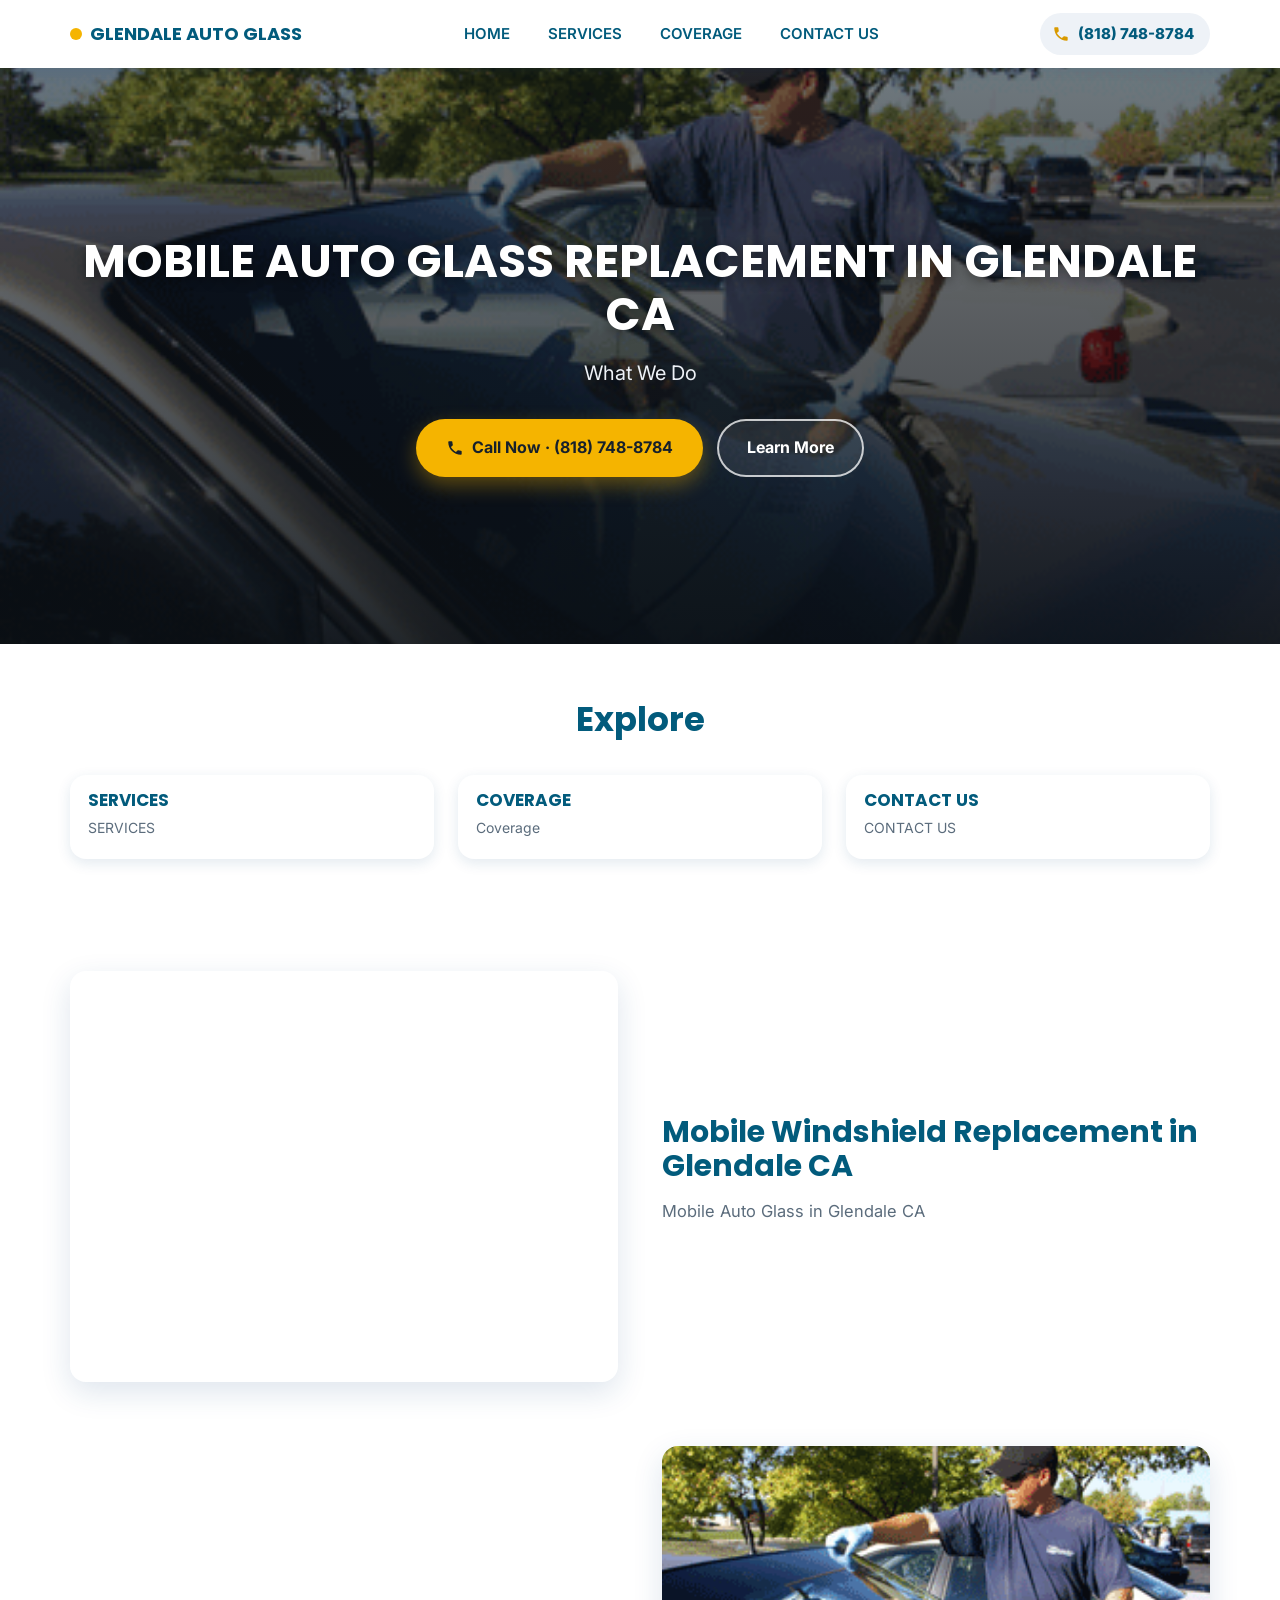
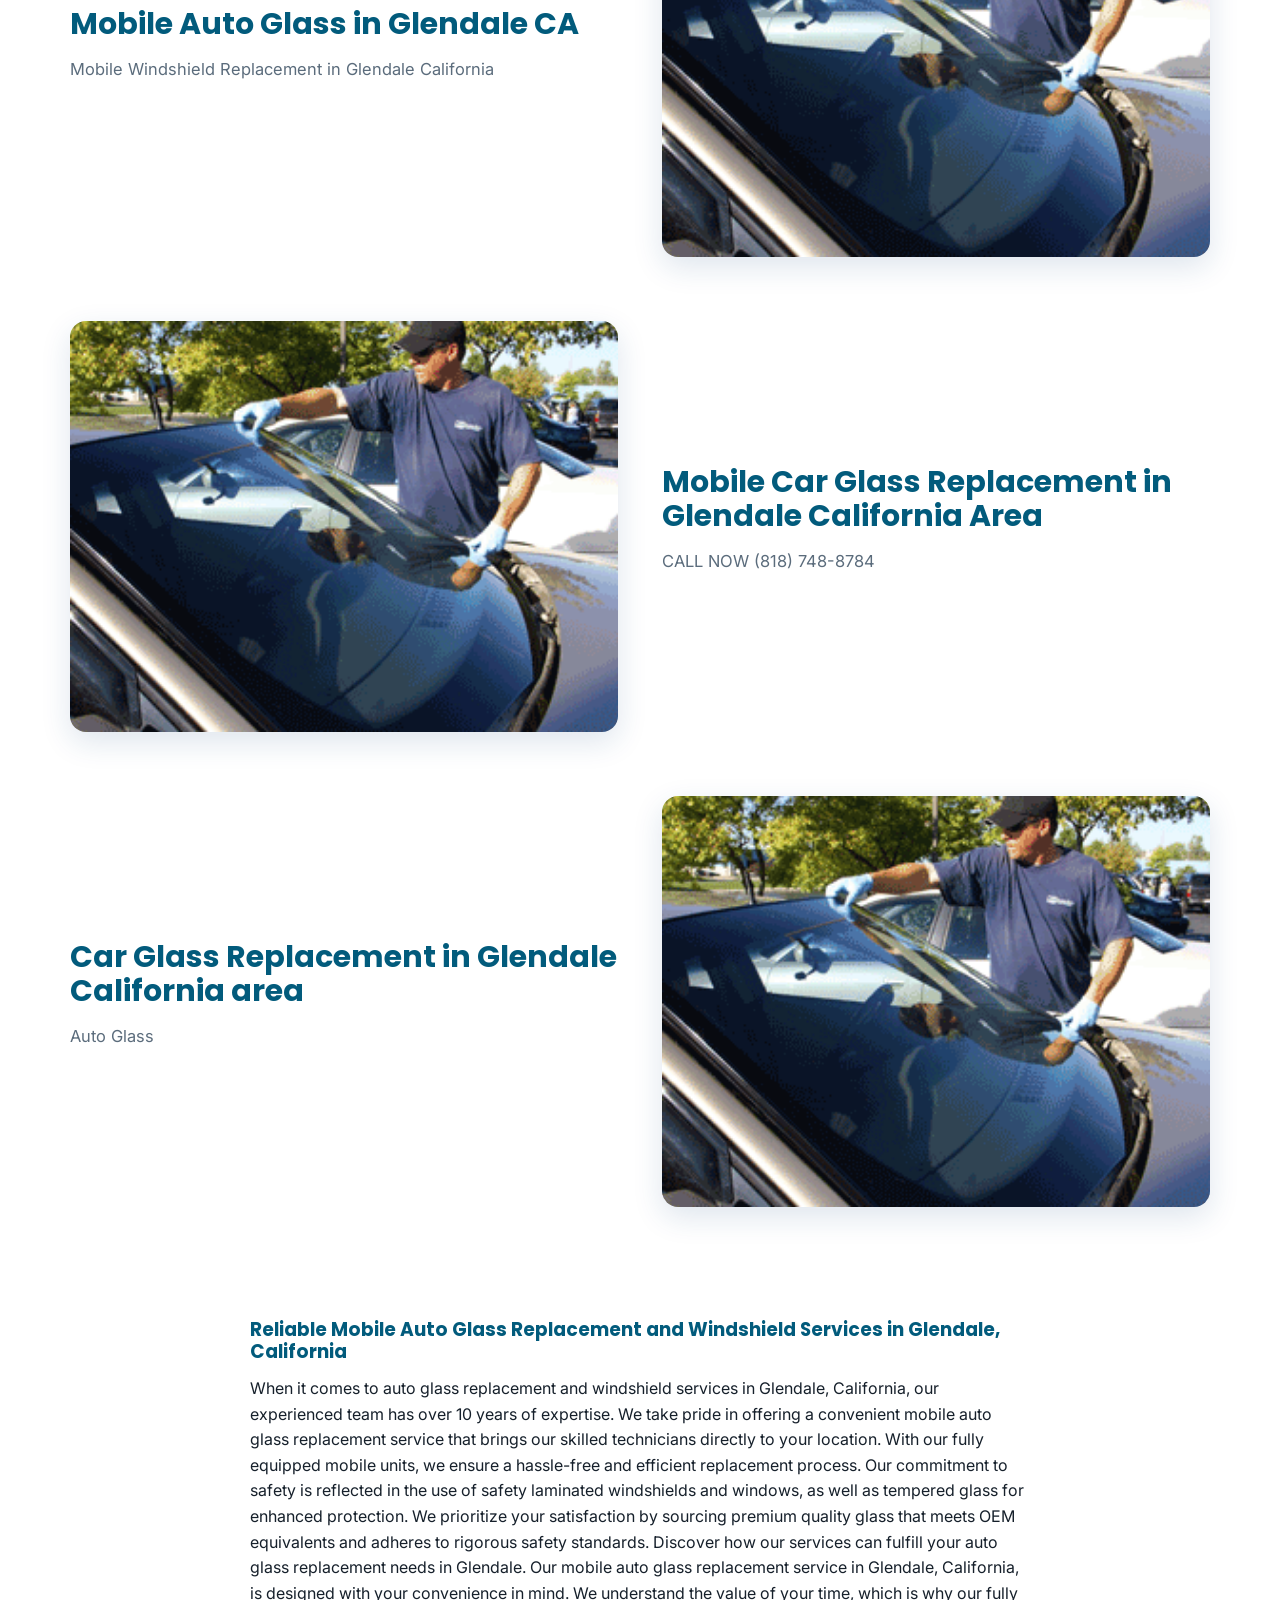
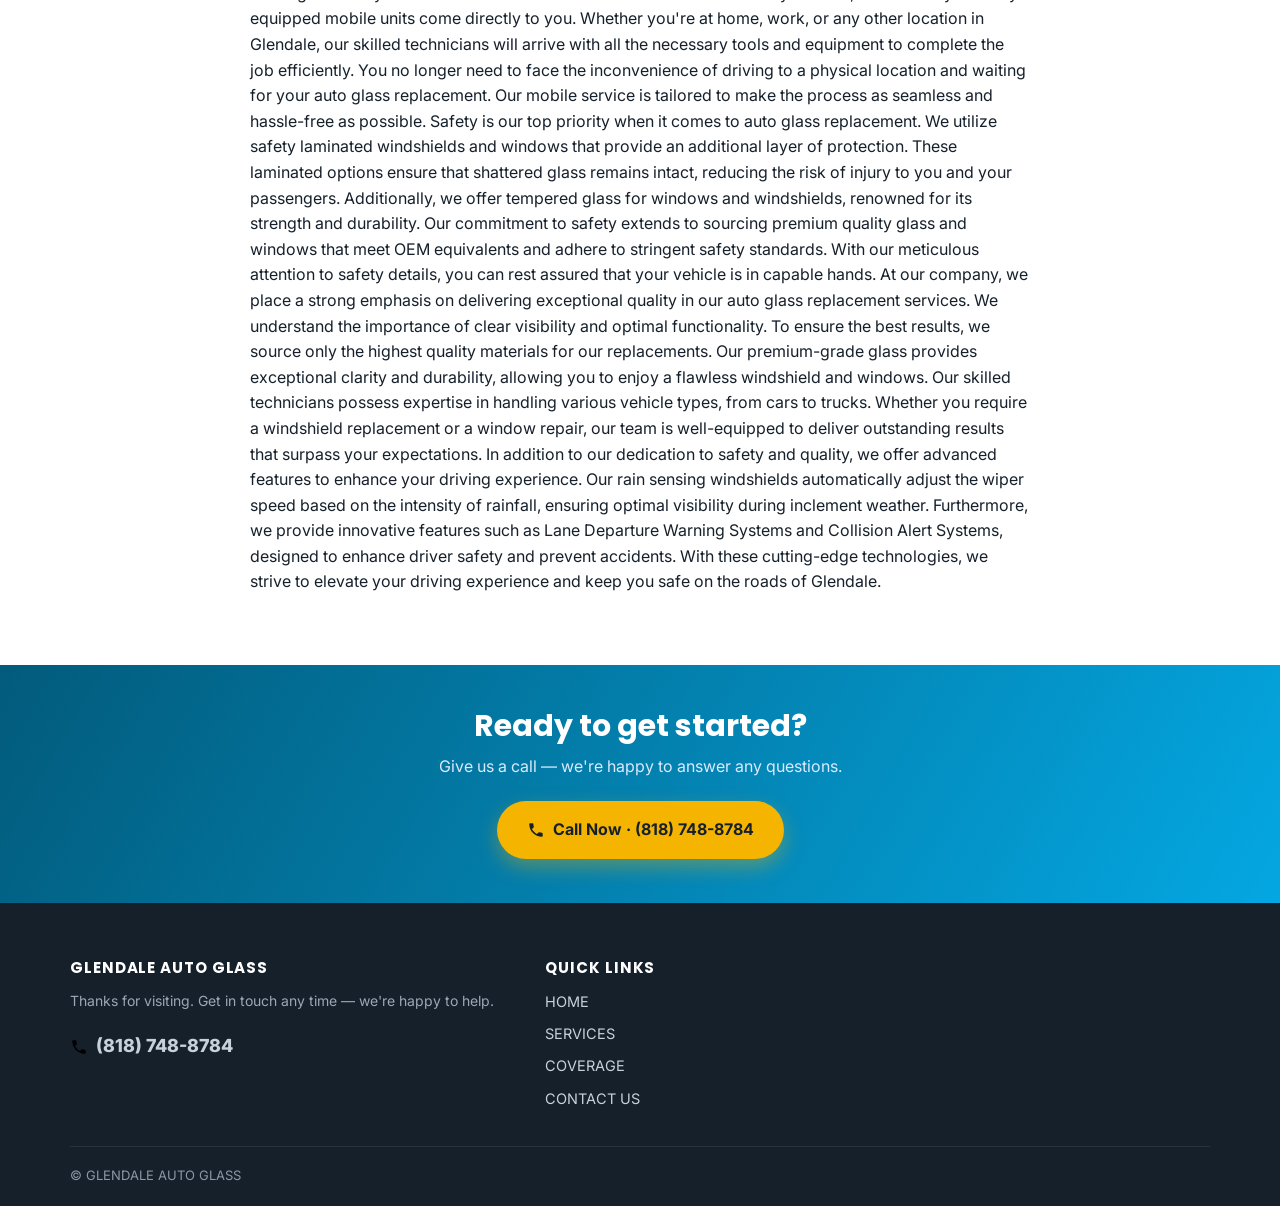
<file: index.html>
<!DOCTYPE html>
<html lang="en">
<head>
<meta charset="utf-8"/>
<meta name="viewport" content="width=device-width, initial-scale=1"/>
<title>Mobile Auto Glass Replacement in Glendale, CA Windshield Replacement in Glendale, California Car Glass</title>
<meta name="description" content="We provide mobile auto glass replacement in Glendale, California. Also mobile windshield replacement in Glendale, CA. Call us today for a quote at (818) 748-8784."/>
<link rel="preconnect" href="https://fonts.googleapis.com">
<link href="assets/redesign.css" rel="stylesheet"/>
</head>
<body>

<header class="site-header">
  <div class="header-bar">
    <a href="index.html" class="brand"><span class="dot"></span>GLENDALE AUTO GLASS</a>
    <nav class="main-nav"><a href="index.html">HOME</a><a href="services.html">SERVICES</a><a href="coverage.html">COVERAGE</a><a href="contact-us.html">CONTACT US</a></nav>
    <div class="header-cta">
      <a class="phone-pill" href="tel:8187488784"><svg viewBox="0 0 24 24"><path d="M6.6 10.8c1.4 2.8 3.8 5.1 6.6 6.6l2.2-2.2c.3-.3.7-.4 1-.2 1.1.4 2.3.6 3.5.6.6 0 1 .4 1 1V20c0 .6-.4 1-1 1C10.6 21 3 13.4 3 4c0-.6.4-1 1-1h3.5c.6 0 1 .4 1 1 0 1.2.2 2.4.6 3.5.1.4 0 .8-.3 1L6.6 10.8z"/></svg><span class="btn-label">(818) 748-8784</span></a>
      <button class="nav-toggle" aria-label="Open menu"><span></span><span></span><span></span></button>
    </div>
  </div>
  <div class="nav-backdrop"></div>
</header>


<section class="hero" style="background-image:url('images/img_9cccc3492d.gif')">
  <div class="hero-inner">
    <h1>MOBILE AUTO GLASS REPLACEMENT IN GLENDALE CA</h1>
    <p class="lead">What We Do</p>
    <div class="hero-actions">
      <a class="btn btn-accent" href="tel:8187488784"><svg viewBox="0 0 24 24"><path d="M6.6 10.8c1.4 2.8 3.8 5.1 6.6 6.6l2.2-2.2c.3-.3.7-.4 1-.2 1.1.4 2.3.6 3.5.6.6 0 1 .4 1 1V20c0 .6-.4 1-1 1C10.6 21 3 13.4 3 4c0-.6.4-1 1-1h3.5c.6 0 1 .4 1 1 0 1.2.2 2.4.6 3.5.1.4 0 .8-.3 1L6.6 10.8z"/></svg> Call Now &middot; (818) 748-8784</a>
      <a class="btn btn-outline" href="#more">Learn More</a>
    </div>
  </div>
</section>

<section class="section">
  <div class="container">
    <div class="section-head"><h2>Explore</h2></div>
    <div class="grid grid-3">
<a class="card" href="services.html" style="text-decoration:none;">
  <div class="card-body"><h3>SERVICES</h3><p>SERVICES</p></div>
</a>
<a class="card" href="coverage.html" style="text-decoration:none;">
  <div class="card-body"><h3>COVERAGE</h3><p>Coverage</p></div>
</a>
<a class="card" href="contact-us.html" style="text-decoration:none;">
  <div class="card-body"><h3>CONTACT US</h3><p>CONTACT US</p></div>
</a></div>
  </div>
</section>
<section class="section" id="more"><div class="container">
<div class="feature-row">
  <div class="feature-media"><img src="images/tFShtyqz6UOqr9QYzt8XzQ.png" alt="Mobile Windshield Replacement in Glendale CA" loading="lazy"/></div>
  <div class="feature-text">
    <h2>Mobile Windshield Replacement in Glendale CA</h2>
    <p>Mobile Auto Glass in Glendale CA</p>
  </div>
</div>

<div class="feature-row reverse">
  <div class="feature-media"><img src="images/img_9cccc3492d.gif" alt="Mobile Auto Glass in Glendale CA" loading="lazy"/></div>
  <div class="feature-text">
    <h2>Mobile Auto Glass in Glendale CA</h2>
    <p>Mobile Windshield Replacement in Glendale California</p>
  </div>
</div>

<div class="feature-row">
  <div class="feature-media"><img src="images/img_9cccc3492d.gif" alt="Mobile Car Glass Replacement in Glendale California Area" loading="lazy"/></div>
  <div class="feature-text">
    <h2>Mobile Car Glass Replacement in Glendale California Area</h2>
    <p>CALL NOW (818) 748-8784</p>
  </div>
</div>

<div class="feature-row reverse">
  <div class="feature-media"><img src="images/img_9cccc3492d.gif" alt="Car Glass Replacement in Glendale California area" loading="lazy"/></div>
  <div class="feature-text">
    <h2>Car Glass Replacement in Glendale California area</h2>
    <p>Auto Glass</p>
  </div>
</div>
</div></section><section class="section"><div class="container" style="max-width:820px;"><h3>Reliable Mobile Auto Glass Replacement and Windshield Services in Glendale, California</h3><p>When it comes to auto glass replacement and windshield services in Glendale, California, our experienced team has over 10 years of expertise. We take pride in offering a convenient mobile auto glass replacement service that brings our skilled technicians directly to your location. With our fully equipped mobile units, we ensure a hassle-free and efficient replacement process. Our commitment to safety is reflected in the use of safety laminated windshields and windows, as well as tempered glass for enhanced protection. We prioritize your satisfaction by sourcing premium quality glass that meets OEM equivalents and adheres to rigorous safety standards. Discover how our services can fulfill your auto glass replacement needs in Glendale. Our mobile auto glass replacement service in Glendale, California, is designed with your convenience in mind. We understand the value of your time, which is why our fully equipped mobile units come directly to you. Whether you&#x27;re at home, work, or any other location in Glendale, our skilled technicians will arrive with all the necessary tools and equipment to complete the job efficiently. You no longer need to face the inconvenience of driving to a physical location and waiting for your auto glass replacement. Our mobile service is tailored to make the process as seamless and hassle-free as possible. Safety is our top priority when it comes to auto glass replacement. We utilize safety laminated windshields and windows that provide an additional layer of protection. These laminated options ensure that shattered glass remains intact, reducing the risk of injury to you and your passengers. Additionally, we offer tempered glass for windows and windshields, renowned for its strength and durability. Our commitment to safety extends to sourcing premium quality glass and windows that meet OEM equivalents and adhere to stringent safety standards. With our meticulous attention to safety details, you can rest assured that your vehicle is in capable hands. At our company, we place a strong emphasis on delivering exceptional quality in our auto glass replacement services. We understand the importance of clear visibility and optimal functionality. To ensure the best results, we source only the highest quality materials for our replacements. Our premium-grade glass provides exceptional clarity and durability, allowing you to enjoy a flawless windshield and windows. Our skilled technicians possess expertise in handling various vehicle types, from cars to trucks. Whether you require a windshield replacement or a window repair, our team is well-equipped to deliver outstanding results that surpass your expectations. In addition to our dedication to safety and quality, we offer advanced features to enhance your driving experience. Our rain sensing windshields automatically adjust the wiper speed based on the intensity of rainfall, ensuring optimal visibility during inclement weather. Furthermore, we provide innovative features such as Lane Departure Warning Systems and Collision Alert Systems, designed to enhance driver safety and prevent accidents. With these cutting-edge technologies, we strive to elevate your driving experience and keep you safe on the roads of Glendale.</p></div></section>
<section class="cta-band">
  <div class="container">
    <h2>Ready to get started?</h2>
    <p>Give us a call — we're happy to answer any questions.</p>
    <a class="btn btn-accent" href="tel:8187488784"><svg viewBox="0 0 24 24"><path d="M6.6 10.8c1.4 2.8 3.8 5.1 6.6 6.6l2.2-2.2c.3-.3.7-.4 1-.2 1.1.4 2.3.6 3.5.6.6 0 1 .4 1 1V20c0 .6-.4 1-1 1C10.6 21 3 13.4 3 4c0-.6.4-1 1-1h3.5c.6 0 1 .4 1 1 0 1.2.2 2.4.6 3.5.1.4 0 .8-.3 1L6.6 10.8z"/></svg> Call Now &middot; (818) 748-8784</a>
  </div>
</section>


<footer class="site-footer">
  <div class="container">
    <div class="footer-grid">
      <div class="footer-brand">
        <h4>GLENDALE AUTO GLASS</h4>
        <p>Thanks for visiting. Get in touch any time — we're happy to help.</p>
        <a class="footer-phone" href="tel:8187488784"><svg viewBox="0 0 24 24"><path d="M6.6 10.8c1.4 2.8 3.8 5.1 6.6 6.6l2.2-2.2c.3-.3.7-.4 1-.2 1.1.4 2.3.6 3.5.6.6 0 1 .4 1 1V20c0 .6-.4 1-1 1C10.6 21 3 13.4 3 4c0-.6.4-1 1-1h3.5c.6 0 1 .4 1 1 0 1.2.2 2.4.6 3.5.1.4 0 .8-.3 1L6.6 10.8z"/></svg> (818) 748-8784</a>
      </div>
      <div>
        <h4>Quick Links</h4>
        <div class="footer-links"><a href="index.html">HOME</a><a href="services.html">SERVICES</a><a href="coverage.html">COVERAGE</a><a href="contact-us.html">CONTACT US</a></div>
      </div>
      
    </div>
    <div class="footer-bottom">
      <span>&copy; GLENDALE AUTO GLASS</span>
    </div>
    
  </div>
</footer>

<script src="assets/redesign.js"></script>
</body>
</html>
</file>
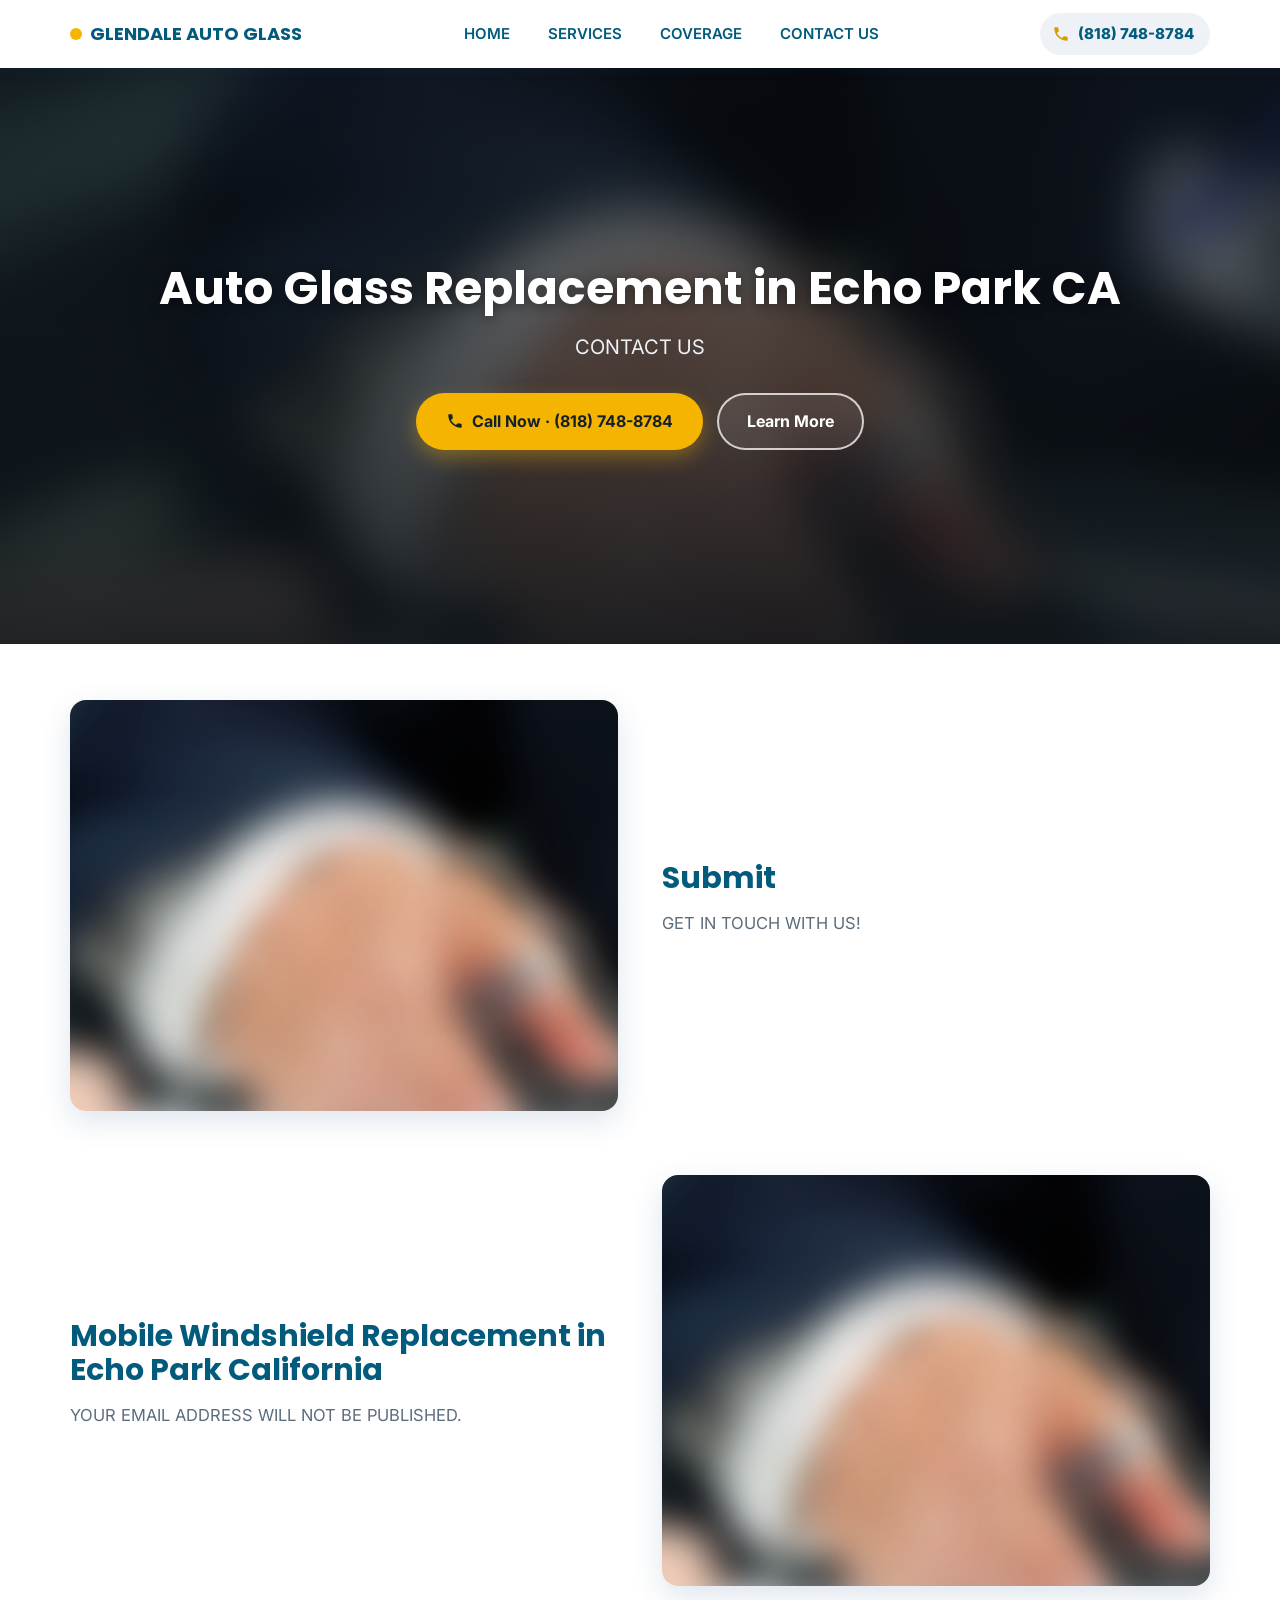
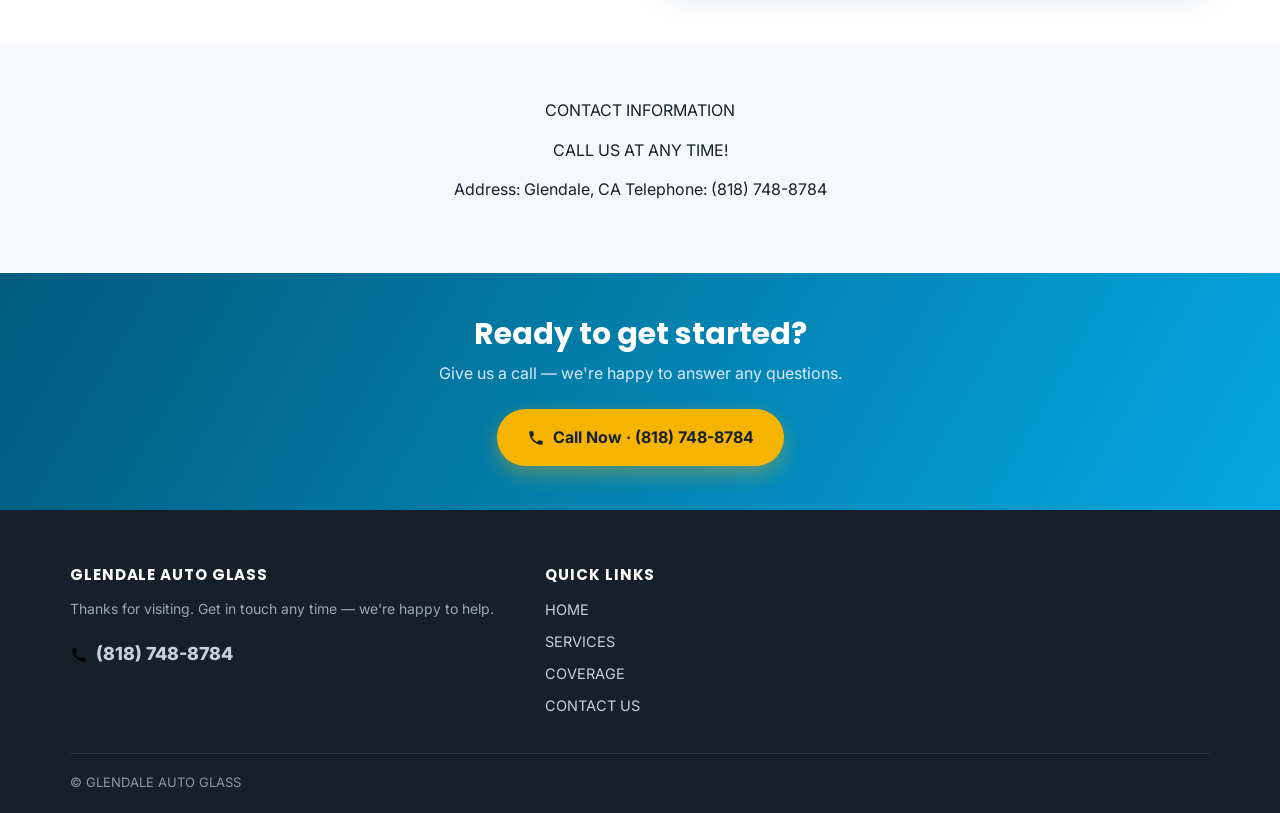
<file: contact-us.html>
<!DOCTYPE html>
<html lang="en">
<head>
<meta charset="utf-8"/>
<meta name="viewport" content="width=device-width, initial-scale=1"/>
<title>Mobile Auto Glass Replacement in Echo Park and Windshield Replacement in Echo Park California</title>
<meta name="description" content="We provide mobile auto glass replacement in Echo Park and windshield replacement in Echo Park area. Give us a call today and get a quick quote at (818) 748-8784"/>
<link rel="preconnect" href="https://fonts.googleapis.com">
<link href="assets/redesign.css" rel="stylesheet"/>
</head>
<body>

<header class="site-header">
  <div class="header-bar">
    <a href="index.html" class="brand"><span class="dot"></span>GLENDALE AUTO GLASS</a>
    <nav class="main-nav"><a href="index.html">HOME</a><a href="services.html">SERVICES</a><a href="coverage.html">COVERAGE</a><a href="contact-us.html">CONTACT US</a></nav>
    <div class="header-cta">
      <a class="phone-pill" href="tel:8187488784"><svg viewBox="0 0 24 24"><path d="M6.6 10.8c1.4 2.8 3.8 5.1 6.6 6.6l2.2-2.2c.3-.3.7-.4 1-.2 1.1.4 2.3.6 3.5.6.6 0 1 .4 1 1V20c0 .6-.4 1-1 1C10.6 21 3 13.4 3 4c0-.6.4-1 1-1h3.5c.6 0 1 .4 1 1 0 1.2.2 2.4.6 3.5.1.4 0 .8-.3 1L6.6 10.8z"/></svg><span class="btn-label">(818) 748-8784</span></a>
      <button class="nav-toggle" aria-label="Open menu"><span></span><span></span><span></span></button>
    </div>
  </div>
  <div class="nav-backdrop"></div>
</header>


<section class="hero" style="background-image:url('images/d3X1ew5riEG--kv8tUr87w.png')">
  <div class="hero-inner">
    <h1>Auto Glass Replacement in Echo Park CA</h1>
    <p class="lead">CONTACT US</p>
    <div class="hero-actions">
      <a class="btn btn-accent" href="tel:8187488784"><svg viewBox="0 0 24 24"><path d="M6.6 10.8c1.4 2.8 3.8 5.1 6.6 6.6l2.2-2.2c.3-.3.7-.4 1-.2 1.1.4 2.3.6 3.5.6.6 0 1 .4 1 1V20c0 .6-.4 1-1 1C10.6 21 3 13.4 3 4c0-.6.4-1 1-1h3.5c.6 0 1 .4 1 1 0 1.2.2 2.4.6 3.5.1.4 0 .8-.3 1L6.6 10.8z"/></svg> Call Now &middot; (818) 748-8784</a>
      <a class="btn btn-outline" href="#more">Learn More</a>
    </div>
  </div>
</section>
<section class="section" id="more"><div class="container">
<div class="feature-row">
  <div class="feature-media"><img src="images/d3X1ew5riEG--kv8tUr87w.png" alt="Submit" loading="lazy"/></div>
  <div class="feature-text">
    <h2>Submit</h2>
    <p>GET IN TOUCH WITH US!</p>
  </div>
</div>

<div class="feature-row reverse">
  <div class="feature-media"><img src="images/d3X1ew5riEG--kv8tUr87w.png" alt="Mobile Windshield Replacement in Echo Park California" loading="lazy"/></div>
  <div class="feature-text">
    <h2>Mobile Windshield Replacement in Echo Park California</h2>
    <p>YOUR EMAIL ADDRESS WILL NOT BE PUBLISHED.</p>
  </div>
</div>
</div></section><section class="section section-alt"><div class="container" style="max-width:820px; text-align:center;"><p>CONTACT INFORMATION</p><p>CALL US AT ANY TIME!</p><p>Address: Glendale, CA Telephone: (818) 748-8784</p></div></section>
<section class="cta-band">
  <div class="container">
    <h2>Ready to get started?</h2>
    <p>Give us a call — we're happy to answer any questions.</p>
    <a class="btn btn-accent" href="tel:8187488784"><svg viewBox="0 0 24 24"><path d="M6.6 10.8c1.4 2.8 3.8 5.1 6.6 6.6l2.2-2.2c.3-.3.7-.4 1-.2 1.1.4 2.3.6 3.5.6.6 0 1 .4 1 1V20c0 .6-.4 1-1 1C10.6 21 3 13.4 3 4c0-.6.4-1 1-1h3.5c.6 0 1 .4 1 1 0 1.2.2 2.4.6 3.5.1.4 0 .8-.3 1L6.6 10.8z"/></svg> Call Now &middot; (818) 748-8784</a>
  </div>
</section>


<footer class="site-footer">
  <div class="container">
    <div class="footer-grid">
      <div class="footer-brand">
        <h4>GLENDALE AUTO GLASS</h4>
        <p>Thanks for visiting. Get in touch any time — we're happy to help.</p>
        <a class="footer-phone" href="tel:8187488784"><svg viewBox="0 0 24 24"><path d="M6.6 10.8c1.4 2.8 3.8 5.1 6.6 6.6l2.2-2.2c.3-.3.7-.4 1-.2 1.1.4 2.3.6 3.5.6.6 0 1 .4 1 1V20c0 .6-.4 1-1 1C10.6 21 3 13.4 3 4c0-.6.4-1 1-1h3.5c.6 0 1 .4 1 1 0 1.2.2 2.4.6 3.5.1.4 0 .8-.3 1L6.6 10.8z"/></svg> (818) 748-8784</a>
      </div>
      <div>
        <h4>Quick Links</h4>
        <div class="footer-links"><a href="index.html">HOME</a><a href="services.html">SERVICES</a><a href="coverage.html">COVERAGE</a><a href="contact-us.html">CONTACT US</a></div>
      </div>
      
    </div>
    <div class="footer-bottom">
      <span>&copy; GLENDALE AUTO GLASS</span>
    </div>
    
  </div>
</footer>

<script src="assets/redesign.js"></script>
</body>
</html>
</file>
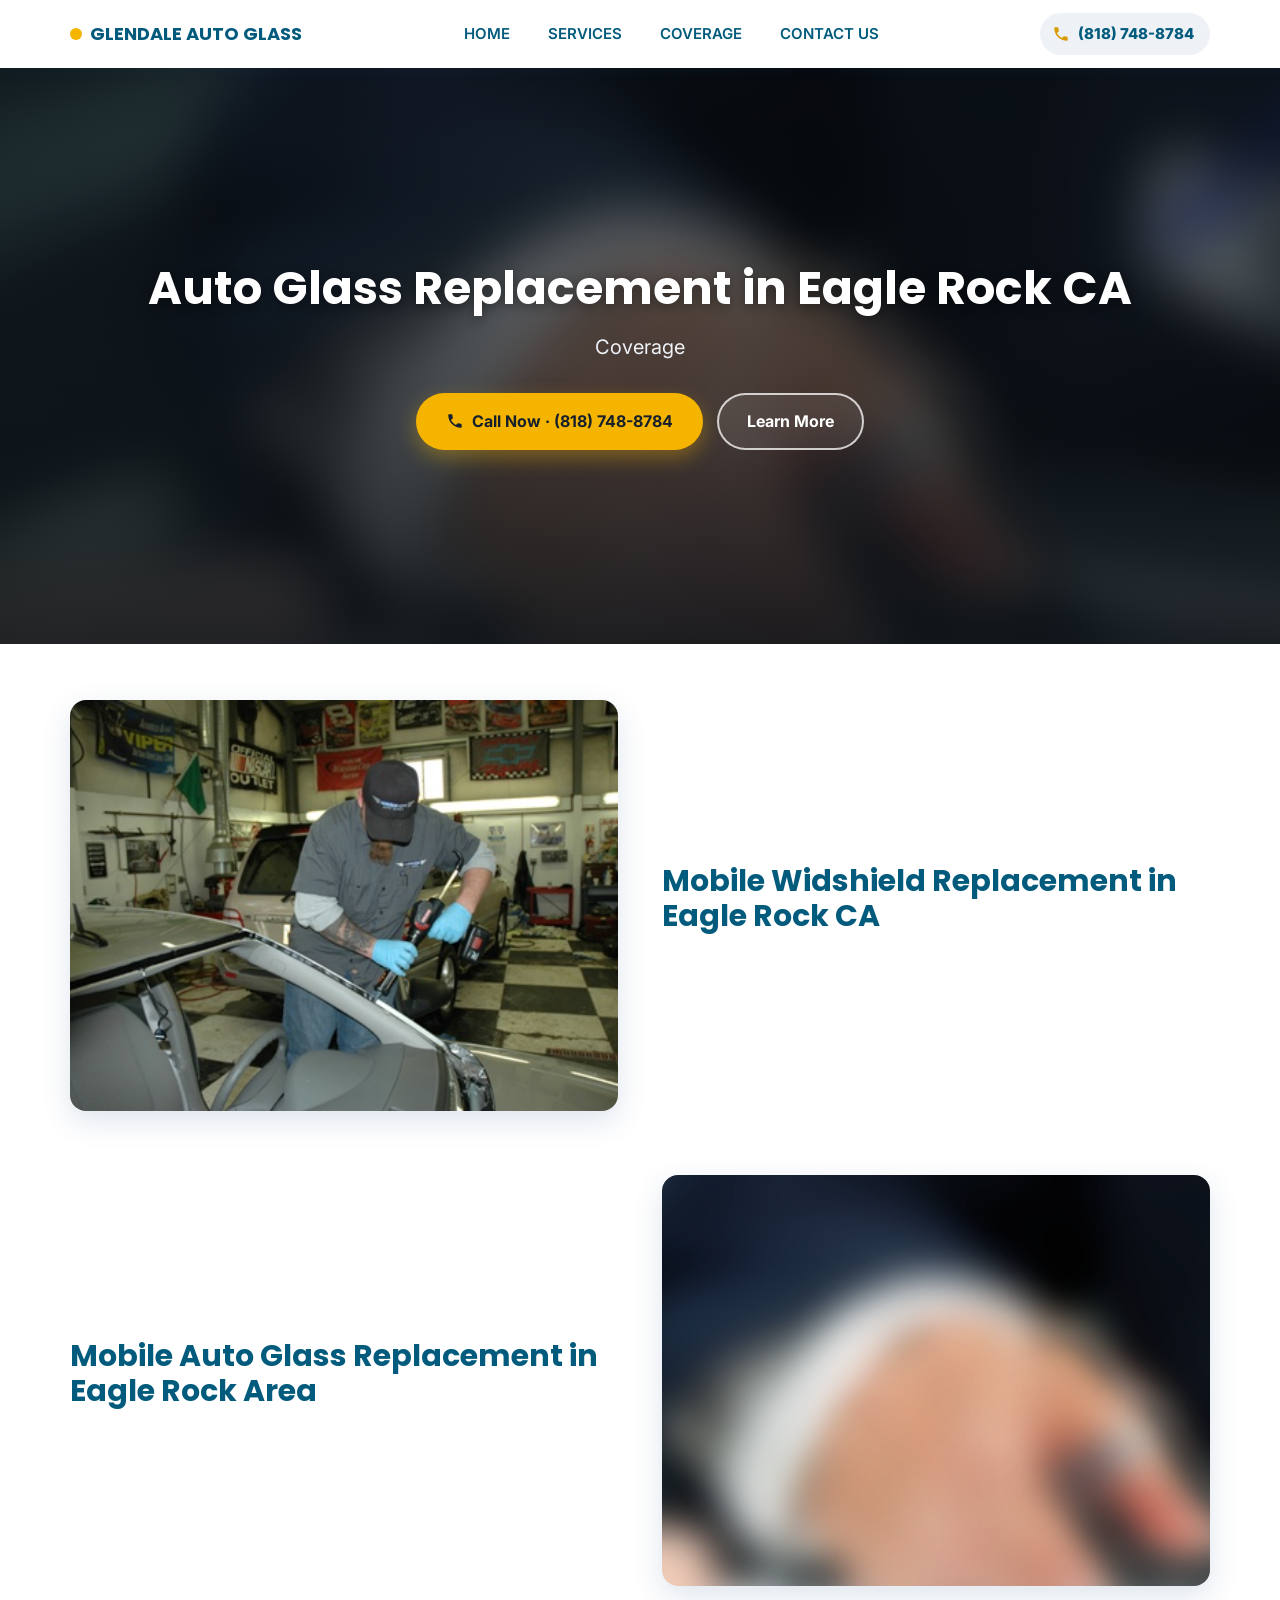
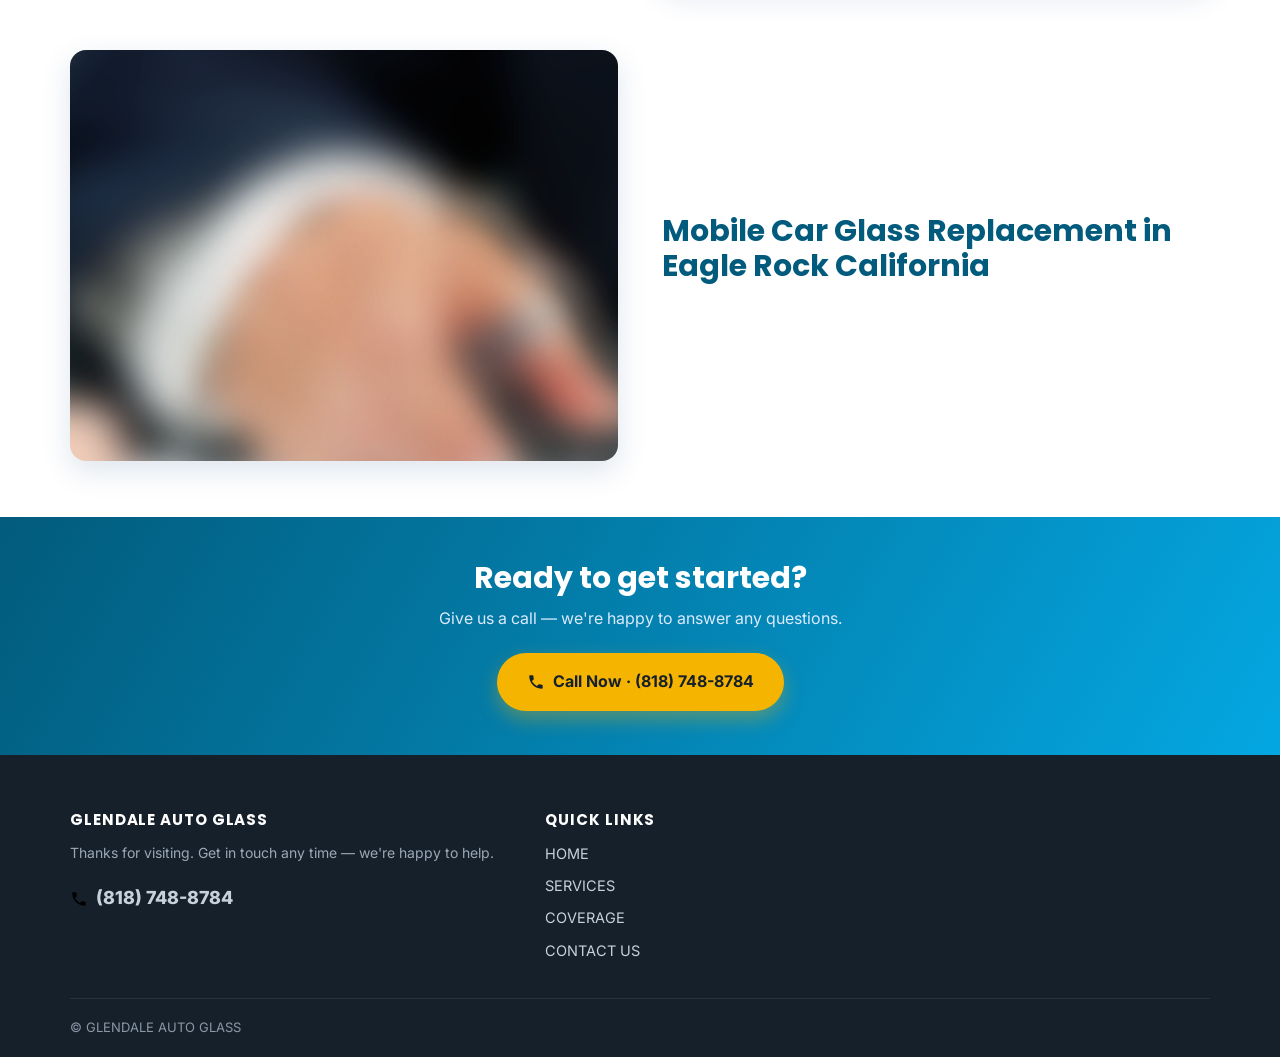
<file: coverage.html>
<!DOCTYPE html>
<html lang="en">
<head>
<meta charset="utf-8"/>
<meta name="viewport" content="width=device-width, initial-scale=1"/>
<title>Mobile Auto Glass Replacement in Eagle Rock and Windshield Replacement in Eagle Rock CA</title>
<meta name="description" content="We provide mobile auto glass replacement in Eagle Rock area and Windshield replacement in Eagle Rock California. Give us a call toda and get a quote at (818) 748-8784."/>
<link rel="preconnect" href="https://fonts.googleapis.com">
<link href="assets/redesign.css" rel="stylesheet"/>
</head>
<body>

<header class="site-header">
  <div class="header-bar">
    <a href="index.html" class="brand"><span class="dot"></span>GLENDALE AUTO GLASS</a>
    <nav class="main-nav"><a href="index.html">HOME</a><a href="services.html">SERVICES</a><a href="coverage.html">COVERAGE</a><a href="contact-us.html">CONTACT US</a></nav>
    <div class="header-cta">
      <a class="phone-pill" href="tel:8187488784"><svg viewBox="0 0 24 24"><path d="M6.6 10.8c1.4 2.8 3.8 5.1 6.6 6.6l2.2-2.2c.3-.3.7-.4 1-.2 1.1.4 2.3.6 3.5.6.6 0 1 .4 1 1V20c0 .6-.4 1-1 1C10.6 21 3 13.4 3 4c0-.6.4-1 1-1h3.5c.6 0 1 .4 1 1 0 1.2.2 2.4.6 3.5.1.4 0 .8-.3 1L6.6 10.8z"/></svg><span class="btn-label">(818) 748-8784</span></a>
      <button class="nav-toggle" aria-label="Open menu"><span></span><span></span><span></span></button>
    </div>
  </div>
  <div class="nav-backdrop"></div>
</header>


<section class="hero" style="background-image:url('images/d3X1ew5riEG--kv8tUr87w.png')">
  <div class="hero-inner">
    <h1>Auto Glass Replacement in Eagle Rock CA</h1>
    <p class="lead">Coverage</p>
    <div class="hero-actions">
      <a class="btn btn-accent" href="tel:8187488784"><svg viewBox="0 0 24 24"><path d="M6.6 10.8c1.4 2.8 3.8 5.1 6.6 6.6l2.2-2.2c.3-.3.7-.4 1-.2 1.1.4 2.3.6 3.5.6.6 0 1 .4 1 1V20c0 .6-.4 1-1 1C10.6 21 3 13.4 3 4c0-.6.4-1 1-1h3.5c.6 0 1 .4 1 1 0 1.2.2 2.4.6 3.5.1.4 0 .8-.3 1L6.6 10.8z"/></svg> Call Now &middot; (818) 748-8784</a>
      <a class="btn btn-outline" href="#more">Learn More</a>
    </div>
  </div>
</section>
<section class="section" id="more"><div class="container">
<div class="feature-row">
  <div class="feature-media"><img src="images/img_c58ebc3e62.jpg" alt="Mobile Widshield Replacement in Eagle Rock CA" loading="lazy"/></div>
  <div class="feature-text">
    <h2>Mobile Widshield Replacement in Eagle Rock CA</h2>
    <p></p>
  </div>
</div>

<div class="feature-row reverse">
  <div class="feature-media"><img src="images/d3X1ew5riEG--kv8tUr87w.png" alt="Mobile Auto Glass Replacement in Eagle Rock Area" loading="lazy"/></div>
  <div class="feature-text">
    <h2>Mobile Auto Glass Replacement in Eagle Rock Area</h2>
    <p></p>
  </div>
</div>

<div class="feature-row">
  <div class="feature-media"><img src="images/d3X1ew5riEG--kv8tUr87w.png" alt="Mobile Car Glass Replacement in Eagle Rock California" loading="lazy"/></div>
  <div class="feature-text">
    <h2>Mobile Car Glass Replacement in Eagle Rock California</h2>
    <p></p>
  </div>
</div>
</div></section>
<section class="cta-band">
  <div class="container">
    <h2>Ready to get started?</h2>
    <p>Give us a call — we're happy to answer any questions.</p>
    <a class="btn btn-accent" href="tel:8187488784"><svg viewBox="0 0 24 24"><path d="M6.6 10.8c1.4 2.8 3.8 5.1 6.6 6.6l2.2-2.2c.3-.3.7-.4 1-.2 1.1.4 2.3.6 3.5.6.6 0 1 .4 1 1V20c0 .6-.4 1-1 1C10.6 21 3 13.4 3 4c0-.6.4-1 1-1h3.5c.6 0 1 .4 1 1 0 1.2.2 2.4.6 3.5.1.4 0 .8-.3 1L6.6 10.8z"/></svg> Call Now &middot; (818) 748-8784</a>
  </div>
</section>


<footer class="site-footer">
  <div class="container">
    <div class="footer-grid">
      <div class="footer-brand">
        <h4>GLENDALE AUTO GLASS</h4>
        <p>Thanks for visiting. Get in touch any time — we're happy to help.</p>
        <a class="footer-phone" href="tel:8187488784"><svg viewBox="0 0 24 24"><path d="M6.6 10.8c1.4 2.8 3.8 5.1 6.6 6.6l2.2-2.2c.3-.3.7-.4 1-.2 1.1.4 2.3.6 3.5.6.6 0 1 .4 1 1V20c0 .6-.4 1-1 1C10.6 21 3 13.4 3 4c0-.6.4-1 1-1h3.5c.6 0 1 .4 1 1 0 1.2.2 2.4.6 3.5.1.4 0 .8-.3 1L6.6 10.8z"/></svg> (818) 748-8784</a>
      </div>
      <div>
        <h4>Quick Links</h4>
        <div class="footer-links"><a href="index.html">HOME</a><a href="services.html">SERVICES</a><a href="coverage.html">COVERAGE</a><a href="contact-us.html">CONTACT US</a></div>
      </div>
      
    </div>
    <div class="footer-bottom">
      <span>&copy; GLENDALE AUTO GLASS</span>
    </div>
    
  </div>
</footer>

<script src="assets/redesign.js"></script>
</body>
</html>
</file>
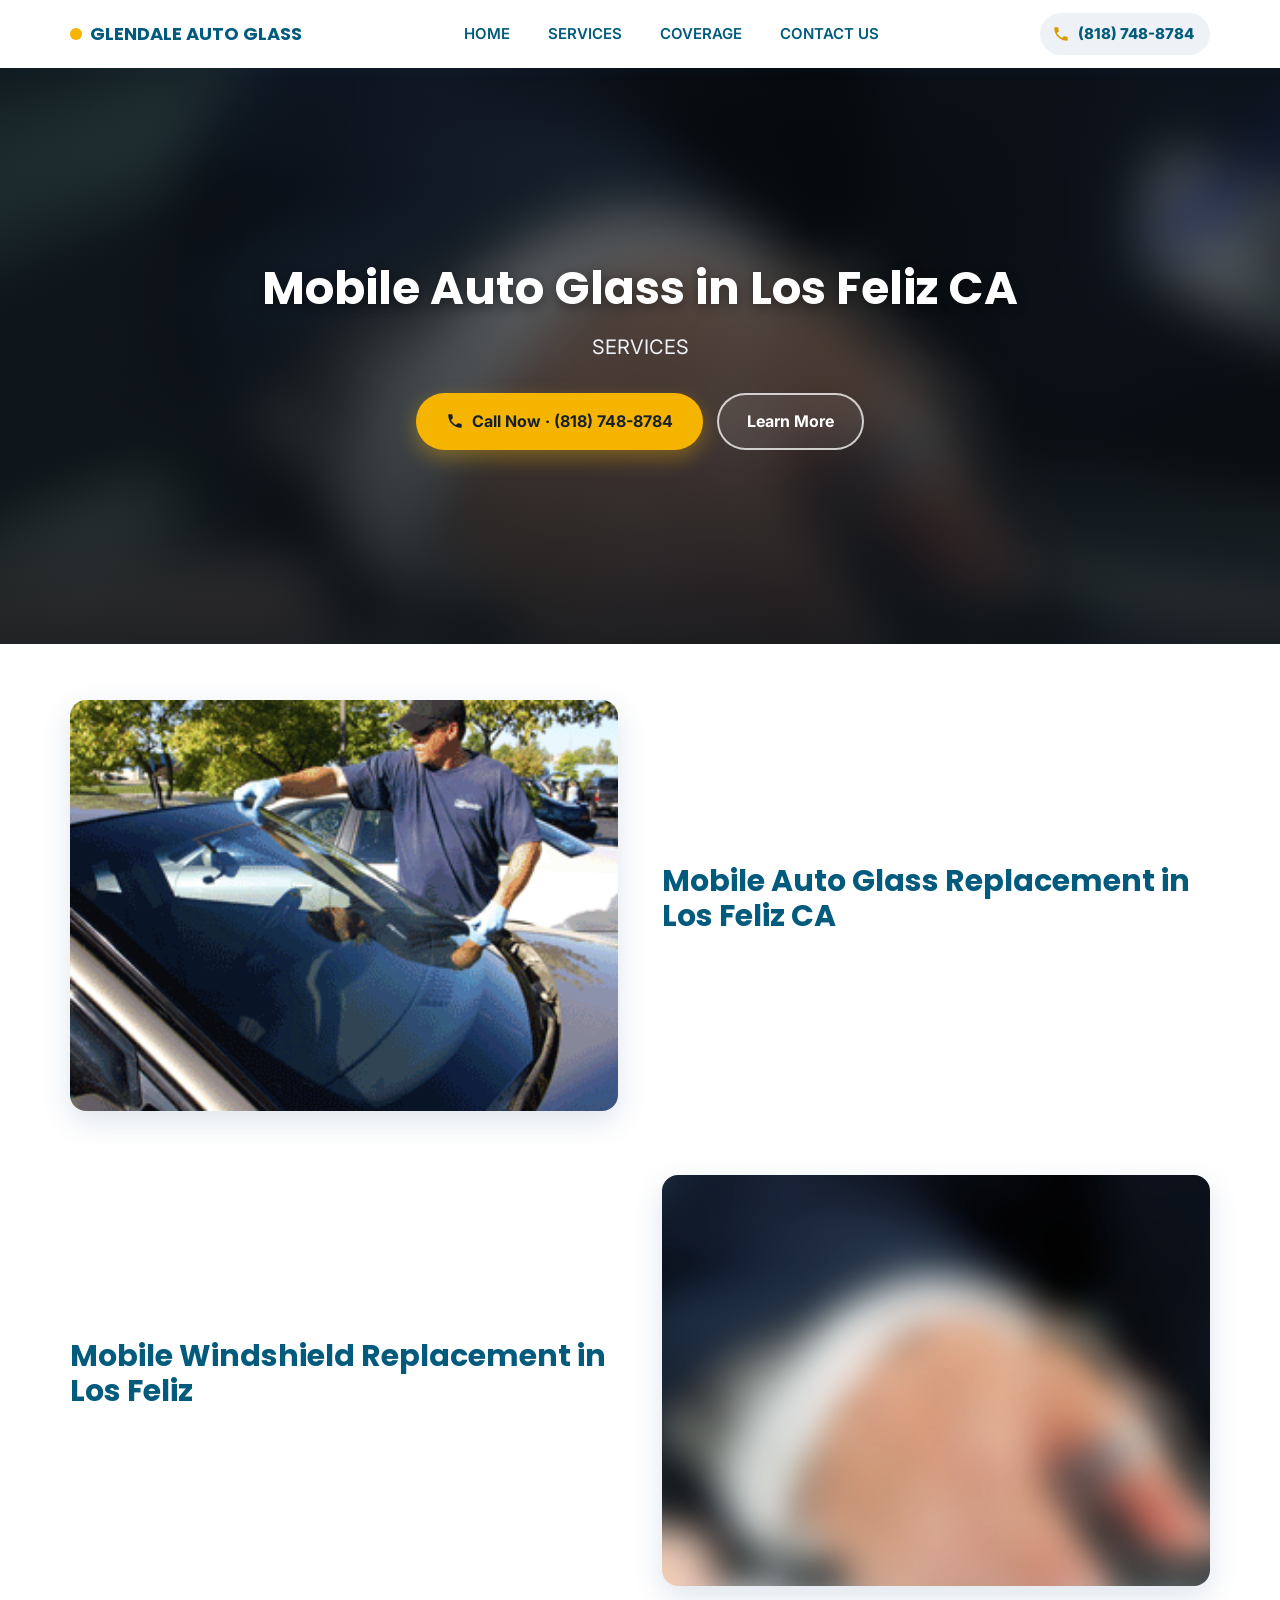
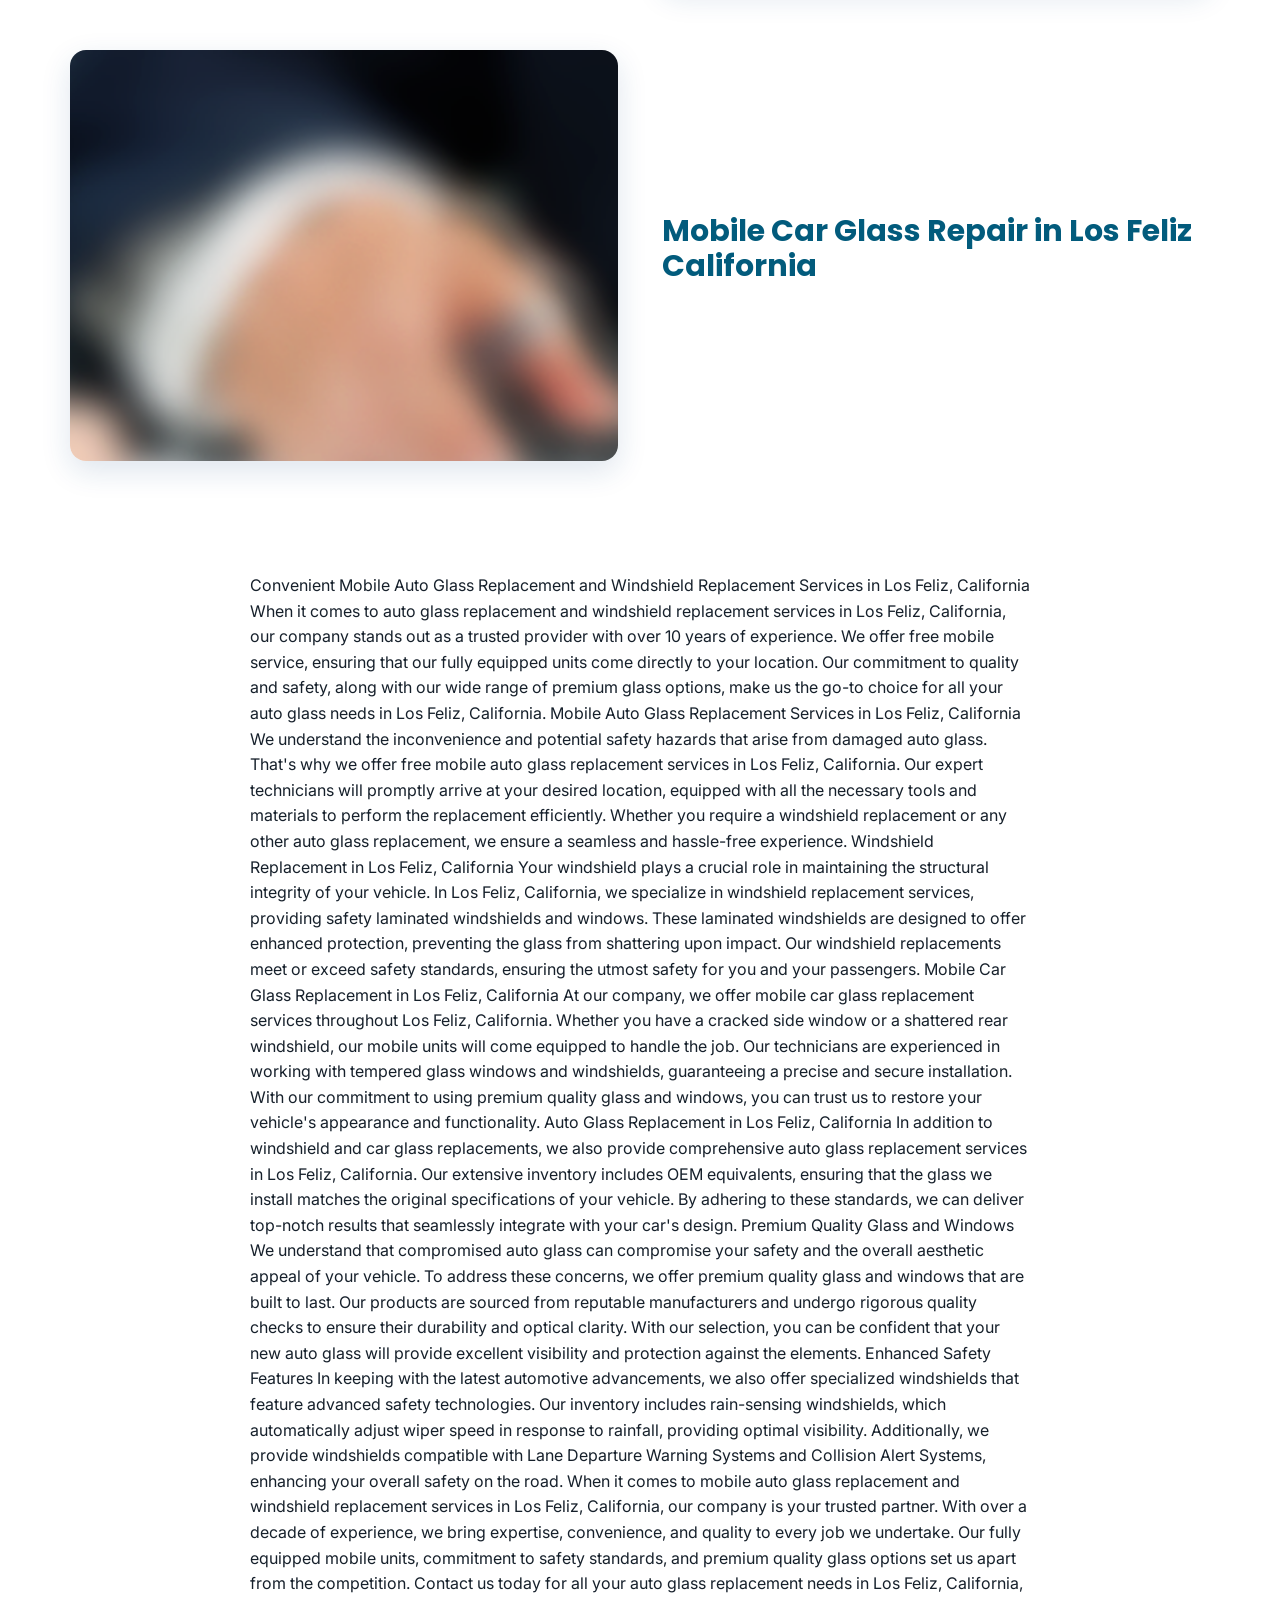
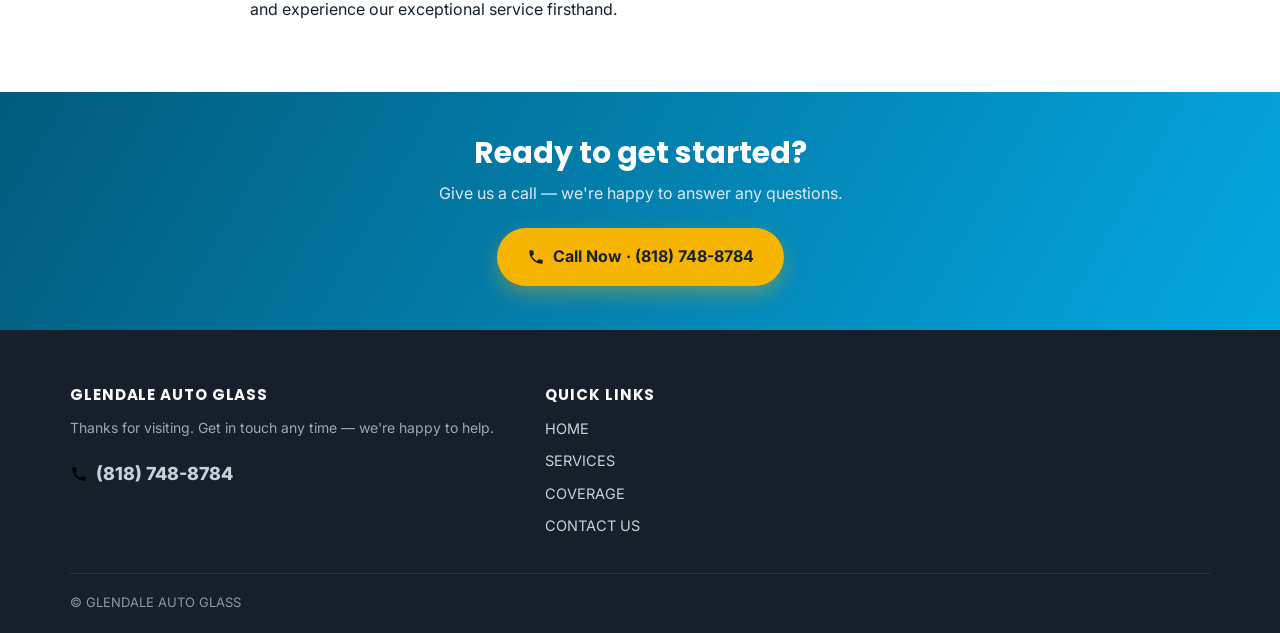
<file: services.html>
<!DOCTYPE html>
<html lang="en">
<head>
<meta charset="utf-8"/>
<meta name="viewport" content="width=device-width, initial-scale=1"/>
<title>Mobile Auto Glass Replacement in Los Feliz and Windshield Replacement in Los Feliz CA</title>
<meta name="description" content="We provide mobile auto glass replacement in Los Feliz area and windshield replacement in Los Feliz. Call today for an estimate at (818) 748-8784."/>
<link rel="preconnect" href="https://fonts.googleapis.com">
<link href="assets/redesign.css" rel="stylesheet"/>
</head>
<body>

<header class="site-header">
  <div class="header-bar">
    <a href="index.html" class="brand"><span class="dot"></span>GLENDALE AUTO GLASS</a>
    <nav class="main-nav"><a href="index.html">HOME</a><a href="services.html">SERVICES</a><a href="coverage.html">COVERAGE</a><a href="contact-us.html">CONTACT US</a></nav>
    <div class="header-cta">
      <a class="phone-pill" href="tel:8187488784"><svg viewBox="0 0 24 24"><path d="M6.6 10.8c1.4 2.8 3.8 5.1 6.6 6.6l2.2-2.2c.3-.3.7-.4 1-.2 1.1.4 2.3.6 3.5.6.6 0 1 .4 1 1V20c0 .6-.4 1-1 1C10.6 21 3 13.4 3 4c0-.6.4-1 1-1h3.5c.6 0 1 .4 1 1 0 1.2.2 2.4.6 3.5.1.4 0 .8-.3 1L6.6 10.8z"/></svg><span class="btn-label">(818) 748-8784</span></a>
      <button class="nav-toggle" aria-label="Open menu"><span></span><span></span><span></span></button>
    </div>
  </div>
  <div class="nav-backdrop"></div>
</header>


<section class="hero" style="background-image:url('images/d3X1ew5riEG--kv8tUr87w.png')">
  <div class="hero-inner">
    <h1>Mobile Auto Glass in Los Feliz CA</h1>
    <p class="lead">SERVICES</p>
    <div class="hero-actions">
      <a class="btn btn-accent" href="tel:8187488784"><svg viewBox="0 0 24 24"><path d="M6.6 10.8c1.4 2.8 3.8 5.1 6.6 6.6l2.2-2.2c.3-.3.7-.4 1-.2 1.1.4 2.3.6 3.5.6.6 0 1 .4 1 1V20c0 .6-.4 1-1 1C10.6 21 3 13.4 3 4c0-.6.4-1 1-1h3.5c.6 0 1 .4 1 1 0 1.2.2 2.4.6 3.5.1.4 0 .8-.3 1L6.6 10.8z"/></svg> Call Now &middot; (818) 748-8784</a>
      <a class="btn btn-outline" href="#more">Learn More</a>
    </div>
  </div>
</section>
<section class="section" id="more"><div class="container">
<div class="feature-row">
  <div class="feature-media"><img src="images/img_9cccc3492d.gif" alt="Mobile Auto Glass Replacement in Los Feliz CA" loading="lazy"/></div>
  <div class="feature-text">
    <h2>Mobile Auto Glass Replacement in Los Feliz CA</h2>
    <p></p>
  </div>
</div>

<div class="feature-row reverse">
  <div class="feature-media"><img src="images/d3X1ew5riEG--kv8tUr87w.png" alt="Mobile Windshield Replacement in Los Feliz" loading="lazy"/></div>
  <div class="feature-text">
    <h2>Mobile Windshield Replacement in Los Feliz</h2>
    <p></p>
  </div>
</div>

<div class="feature-row">
  <div class="feature-media"><img src="images/d3X1ew5riEG--kv8tUr87w.png" alt="Mobile Car Glass Repair in Los Feliz California" loading="lazy"/></div>
  <div class="feature-text">
    <h2>Mobile Car Glass Repair in Los Feliz California</h2>
    <p></p>
  </div>
</div>
</div></section><section class="section"><div class="container" style="max-width:820px;"><p>Convenient Mobile Auto Glass Replacement and Windshield Replacement Services in Los Feliz, California When it comes to auto glass replacement and windshield replacement services in Los Feliz, California, our company stands out as a trusted provider with over 10 years of experience. We offer free mobile service, ensuring that our fully equipped units come directly to your location. Our commitment to quality and safety, along with our wide range of premium glass options, make us the go-to choice for all your auto glass needs in Los Feliz, California. Mobile Auto Glass Replacement Services in Los Feliz, California We understand the inconvenience and potential safety hazards that arise from damaged auto glass. That&#x27;s why we offer free mobile auto glass replacement services in Los Feliz, California. Our expert technicians will promptly arrive at your desired location, equipped with all the necessary tools and materials to perform the replacement efficiently. Whether you require a windshield replacement or any other auto glass replacement, we ensure a seamless and hassle-free experience. Windshield Replacement in Los Feliz, California Your windshield plays a crucial role in maintaining the structural integrity of your vehicle. In Los Feliz, California, we specialize in windshield replacement services, providing safety laminated windshields and windows. These laminated windshields are designed to offer enhanced protection, preventing the glass from shattering upon impact. Our windshield replacements meet or exceed safety standards, ensuring the utmost safety for you and your passengers. Mobile Car Glass Replacement in Los Feliz, California At our company, we offer mobile car glass replacement services throughout Los Feliz, California. Whether you have a cracked side window or a shattered rear windshield, our mobile units will come equipped to handle the job. Our technicians are experienced in working with tempered glass windows and windshields, guaranteeing a precise and secure installation. With our commitment to using premium quality glass and windows, you can trust us to restore your vehicle&#x27;s appearance and functionality. Auto Glass Replacement in Los Feliz, California In addition to windshield and car glass replacements, we also provide comprehensive auto glass replacement services in Los Feliz, California. Our extensive inventory includes OEM equivalents, ensuring that the glass we install matches the original specifications of your vehicle. By adhering to these standards, we can deliver top-notch results that seamlessly integrate with your car&#x27;s design. Premium Quality Glass and Windows We understand that compromised auto glass can compromise your safety and the overall aesthetic appeal of your vehicle. To address these concerns, we offer premium quality glass and windows that are built to last. Our products are sourced from reputable manufacturers and undergo rigorous quality checks to ensure their durability and optical clarity. With our selection, you can be confident that your new auto glass will provide excellent visibility and protection against the elements. Enhanced Safety Features In keeping with the latest automotive advancements, we also offer specialized windshields that feature advanced safety technologies. Our inventory includes rain-sensing windshields, which automatically adjust wiper speed in response to rainfall, providing optimal visibility. Additionally, we provide windshields compatible with Lane Departure Warning Systems and Collision Alert Systems, enhancing your overall safety on the road. When it comes to mobile auto glass replacement and windshield replacement services in Los Feliz, California, our company is your trusted partner. With over a decade of experience, we bring expertise, convenience, and quality to every job we undertake. Our fully equipped mobile units, commitment to safety standards, and premium quality glass options set us apart from the competition. Contact us today for all your auto glass replacement needs in Los Feliz, California, and experience our exceptional service firsthand.</p></div></section>
<section class="cta-band">
  <div class="container">
    <h2>Ready to get started?</h2>
    <p>Give us a call — we're happy to answer any questions.</p>
    <a class="btn btn-accent" href="tel:8187488784"><svg viewBox="0 0 24 24"><path d="M6.6 10.8c1.4 2.8 3.8 5.1 6.6 6.6l2.2-2.2c.3-.3.7-.4 1-.2 1.1.4 2.3.6 3.5.6.6 0 1 .4 1 1V20c0 .6-.4 1-1 1C10.6 21 3 13.4 3 4c0-.6.4-1 1-1h3.5c.6 0 1 .4 1 1 0 1.2.2 2.4.6 3.5.1.4 0 .8-.3 1L6.6 10.8z"/></svg> Call Now &middot; (818) 748-8784</a>
  </div>
</section>


<footer class="site-footer">
  <div class="container">
    <div class="footer-grid">
      <div class="footer-brand">
        <h4>GLENDALE AUTO GLASS</h4>
        <p>Thanks for visiting. Get in touch any time — we're happy to help.</p>
        <a class="footer-phone" href="tel:8187488784"><svg viewBox="0 0 24 24"><path d="M6.6 10.8c1.4 2.8 3.8 5.1 6.6 6.6l2.2-2.2c.3-.3.7-.4 1-.2 1.1.4 2.3.6 3.5.6.6 0 1 .4 1 1V20c0 .6-.4 1-1 1C10.6 21 3 13.4 3 4c0-.6.4-1 1-1h3.5c.6 0 1 .4 1 1 0 1.2.2 2.4.6 3.5.1.4 0 .8-.3 1L6.6 10.8z"/></svg> (818) 748-8784</a>
      </div>
      <div>
        <h4>Quick Links</h4>
        <div class="footer-links"><a href="index.html">HOME</a><a href="services.html">SERVICES</a><a href="coverage.html">COVERAGE</a><a href="contact-us.html">CONTACT US</a></div>
      </div>
      
    </div>
    <div class="footer-bottom">
      <span>&copy; GLENDALE AUTO GLASS</span>
    </div>
    
  </div>
</footer>

<script src="assets/redesign.js"></script>
</body>
</html>
</file>
<file: assets/redesign.css>
@import url('https://fonts.googleapis.com/css2?family=Poppins:wght@600;700;800&family=Inter:wght@400;500;600&display=swap');

:root{
  --primary:#04a7e2;
  --primary-dark:#0382b0;
  --primary-darker:#025b7c;
  --accent:#f5b400;
  --accent-dark:#d99a00;
  --ink:#16202b;
  --gray-50:#f6f8fb;
  --gray-100:#eef2f7;
  --gray-300:#c9d3dd;
  --gray-600:#5b6c7c;
  --white:#ffffff;
  --radius:16px;
  --shadow:0 10px 30px rgba(18,74,125,.14);
  --shadow-sm:0 4px 14px rgba(18,74,125,.12);
  --container:1180px;
  --font-body:"Inter", system-ui, -apple-system, Segoe UI, Roboto, Arial, sans-serif;
  --font-display:"Poppins", var(--font-body);
}

*{ box-sizing:border-box; }
html{ -webkit-text-size-adjust:100%; scroll-behavior:smooth; }
body{ margin:0; font-family:var(--font-body); color:var(--ink); background:var(--white); line-height:1.6; overflow-x:hidden; }
img{ max-width:100%; height:auto; display:block; }
a{ color:inherit; text-decoration:none; }
h1,h2,h3,h4{ font-family:var(--font-display); line-height:1.15; margin:0 0 14px; color:var(--primary-darker); }
p{ margin:0 0 14px; }
svg{ width:1em; height:1em; }
.container{ width:100%; max-width:var(--container); margin:0 auto; padding:0 20px; }
.section{ padding:56px 0; }
.section-alt{ background:var(--gray-50); }
.eyebrow{ display:inline-block; font-family:var(--font-display); font-style:italic; font-weight:600; font-size:16px; color:var(--accent-dark); margin-bottom:4px; }
.section-head{ text-align:center; max-width:720px; margin:0 auto 36px; }
.section-head h2{ font-size:clamp(24px,4vw,34px); }
.section-head p{ color:var(--gray-600); font-size:17px; }
.btn{ display:inline-flex; align-items:center; gap:8px; justify-content:center; padding:14px 28px; border-radius:50px; font-weight:700; font-size:16px; border:2px solid transparent; cursor:pointer; transition:transform .15s ease, box-shadow .15s ease, background .15s ease; white-space:nowrap; }
.btn svg{ width:18px; height:18px; flex:none; fill:currentColor; }
.btn:active{ transform:scale(.97); }
.btn-accent{ background:var(--accent); color:var(--ink); box-shadow:0 8px 20px rgba(245,180,0,.35); }
.btn-accent:hover{ background:var(--accent-dark); }
.btn-outline{ background:rgba(255,255,255,.08); color:var(--white); border-color:rgba(255,255,255,.75); }
.btn-outline:hover{ background:rgba(255,255,255,.18); }
.btn-primary{ background:var(--primary); color:#fff; box-shadow:0 8px 20px rgba(0,0,0,.2); }
.btn-primary:hover{ background:var(--primary-dark); }
.btn-block{ width:100%; }

.site-header{ position:sticky; top:0; z-index:500; background:var(--white); box-shadow:0 2px 12px rgba(18,74,125,.10); }
.header-bar{ display:flex; align-items:center; justify-content:space-between; padding:12px 20px; max-width:var(--container); margin:0 auto; gap:16px; }
.brand{ display:flex; align-items:center; gap:8px; font-family:var(--font-display); font-weight:700; color:var(--primary-darker); font-size:18px; white-space:nowrap; flex:none; }
.brand .dot{ width:12px; height:12px; border-radius:50%; background:var(--accent); flex:none; }
.main-nav{ display:flex; align-items:center; gap:6px; }
.main-nav a{ padding:10px 16px; border-radius:50px; font-weight:600; font-size:15px; color:var(--primary-darker); transition:background .15s ease, color .15s ease; }
.main-nav a:hover{ background:var(--primary); color:#fff; }
.header-cta{ display:flex; align-items:center; gap:12px; }
.phone-pill{ display:flex; align-items:center; gap:8px; background:var(--gray-100); padding:9px 16px 9px 12px; border-radius:50px; font-weight:800; color:var(--primary-darker); font-size:15px; }
.phone-pill svg{ width:18px; height:18px; fill:var(--accent-dark); flex:none; }
.nav-toggle{ display:none; width:46px; height:46px; border-radius:12px; border:none; background:var(--primary); flex-direction:column; align-items:center; justify-content:center; cursor:pointer; flex:none; padding:0; }
.nav-toggle span{ width:20px; height:2px; background:#fff; border-radius:2px; margin:2.5px 0; display:block; }

@media (max-width:900px){
  .main-nav{ position:fixed; top:0; right:0; bottom:0; left:auto; width:82%; max-width:340px; background:var(--white); flex-direction:column; align-items:stretch; gap:2px; padding:90px 20px 30px; box-shadow:-8px 0 30px rgba(0,0,0,.2); transform:translateX(100%); transition:transform .25s ease; overflow-y:auto; z-index:495; }
  body.nav-open .main-nav{ transform:translateX(0); }
  .main-nav a{ padding:14px 16px; border-bottom:1px solid var(--gray-100); border-radius:8px; }
  .nav-toggle{ display:flex; }
  .nav-backdrop{ display:none; position:fixed; top:0; right:0; bottom:0; left:0; background:rgba(10,20,30,.5); z-index:490; }
  body.nav-open .nav-backdrop{ display:block; }
  .header-cta .btn-label{ display:none; }
  .phone-pill{ font-size:0; padding:11px; }
  .phone-pill svg{ width:20px; height:20px; }
}

.hero{ position:relative; color:#fff; min-height:64vh; display:flex; align-items:center; background-size:cover; background-position:center; overflow:hidden; }
.hero::before{ content:""; position:absolute; top:0; right:0; bottom:0; left:0; background:linear-gradient(180deg, rgba(10,15,20,.55) 0%, rgba(10,15,20,.72) 60%, rgba(10,15,20,.9) 100%); }
.hero-inner{ position:relative; z-index:2; padding:70px 20px; max-width:var(--container); margin:0 auto; text-align:center; width:100%; }
.hero h1{ color:#fff; font-size:clamp(26px,5vw,46px); text-shadow:0 3px 12px rgba(0,0,0,.4); margin-bottom:16px; }
.hero p.lead{ font-size:clamp(16px,2.4vw,20px); max-width:720px; margin:0 auto 30px; color:#eef2f7; }
.hero-actions{ display:flex; gap:14px; justify-content:center; flex-wrap:wrap; }

.feature-row{ display:grid; grid-template-columns:1fr 1fr; gap:44px; align-items:center; margin-bottom:64px; }
.feature-row:last-child{ margin-bottom:0; }
.feature-row.reverse .feature-media{ order:2; }
.feature-media img{ border-radius:var(--radius); box-shadow:var(--shadow); width:100%; object-fit:cover; aspect-ratio:4/3; }
.feature-text h2{ font-size:clamp(22px,3.4vw,30px); }
.feature-text p{ color:var(--gray-600); font-size:16.5px; }
@media (max-width:820px){ .feature-row, .feature-row.reverse{ grid-template-columns:1fr; } .feature-row.reverse .feature-media{ order:0; } }

.grid{ display:grid; gap:24px; }
.grid-3{ grid-template-columns:repeat(3,1fr); }
.grid-4{ grid-template-columns:repeat(4,1fr); }
@media (max-width:900px){ .grid-3, .grid-4{ grid-template-columns:repeat(2,1fr); } }
@media (max-width:560px){ .grid-3, .grid-4{ grid-template-columns:1fr; } }

.card{ background:#fff; border-radius:var(--radius); overflow:hidden; box-shadow:var(--shadow-sm); transition:transform .18s ease, box-shadow .18s ease; }
.card:hover{ transform:translateY(-4px); box-shadow:var(--shadow); }
.card img{ width:100%; aspect-ratio:4/3; object-fit:cover; }
.card-body{ padding:16px 18px 20px; }
.card-body h3{ font-size:17px; margin-bottom:6px; }
.card-body p{ font-size:14px; color:var(--gray-600); margin:0; }

.gallery-card{ position:relative; border-radius:var(--radius); overflow:hidden; box-shadow:var(--shadow-sm); }
.gallery-card img{ width:100%; aspect-ratio:4/3; object-fit:cover; transition:transform .3s ease; }
.gallery-card:hover img{ transform:scale(1.06); }

.cta-band{ background:linear-gradient(120deg, var(--primary-darker), var(--primary)); color:#fff; padding:44px 0; text-align:center; }
.cta-band h2{ color:#fff; font-size:clamp(22px,3.6vw,30px); margin-bottom:10px; }
.cta-band p{ color:#dbeafd; margin-bottom:22px; }

.chip-grid{ display:flex; flex-wrap:wrap; gap:10px; justify-content:center; }
.chip{ background:var(--gray-100); color:var(--primary-darker); padding:10px 18px; border-radius:50px; font-weight:600; font-size:14.5px; transition:background .15s ease, color .15s ease; }
.chip:hover{ background:var(--primary); color:#fff; }

.site-footer{ background:var(--ink); color:#c7d1db; padding:56px 0 20px; }
.footer-grid{ display:grid; grid-template-columns:1.4fr 1fr 1fr; gap:34px; margin-bottom:36px; }
@media (max-width:900px){ .footer-grid{ grid-template-columns:1fr 1fr; } }
@media (max-width:560px){ .footer-grid{ grid-template-columns:1fr; } }
.footer-grid h4{ color:#fff; font-size:15px; text-transform:uppercase; letter-spacing:.06em; margin-bottom:14px; }
.site-footer a{ color:#c7d1db; }
.site-footer a:hover{ color:var(--accent); }
.footer-links{ display:flex; flex-direction:column; gap:9px; font-size:14.5px; }
.footer-brand p{ color:#9aa8b5; font-size:14px; }
.footer-phone{ display:inline-flex; align-items:center; gap:8px; color:#fff; font-weight:800; font-size:18px; margin-top:6px; }
.footer-bottom{ border-top:1px solid rgba(255,255,255,.08); padding-top:18px; display:flex; justify-content:space-between; flex-wrap:wrap; gap:10px; font-size:13px; color:#8b98a5; }
.seo-blurb{ font-size:11.5px; line-height:1.7; color:#5c6a77; margin-top:26px; padding-top:20px; border-top:1px solid rgba(255,255,255,.06); }

.notfound{ text-align:center; padding:110px 20px; }
.notfound h1{ font-size:clamp(48px,10vw,110px); color:var(--accent-dark); margin-bottom:6px; }

.simple-page{ max-width:820px; margin:0 auto; padding:70px 20px; }
</file>
